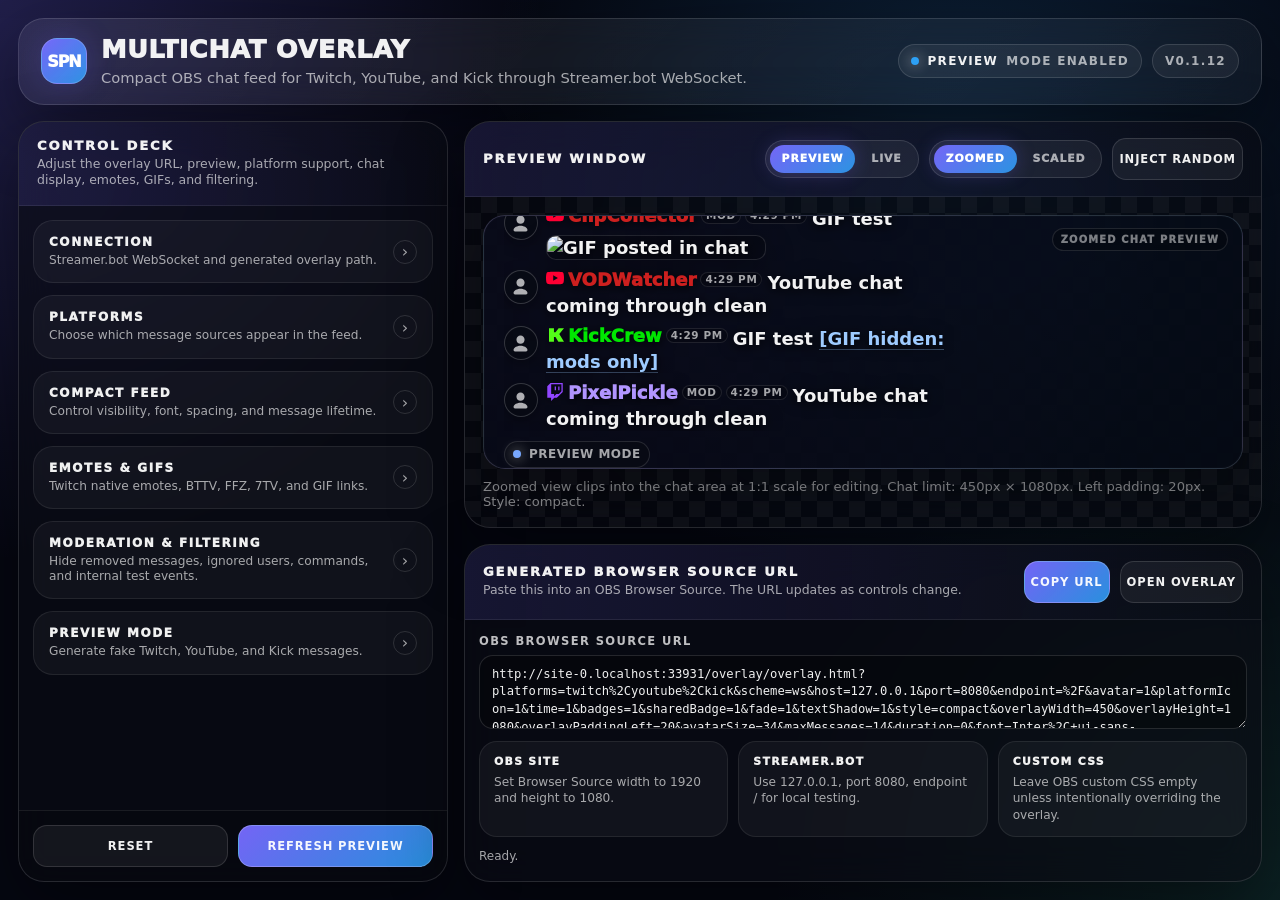
<file: index.html>
<!DOCTYPE html>
<html lang="en">
<head>
  <meta charset="UTF-8" />
  <meta name="viewport" content="width=device-width, initial-scale=1.0" />
  <title>SlickPickleNick Multichat Overlay Controls</title>
  <style>
:root {
  --bg: #050711;
  --panel-bg: rgba(10, 12, 20, 0.62);
  --panel-open-bg: rgba(10, 12, 20, 0.78);
  --card-bg: rgba(255, 255, 255, 0.055);
  --card-hover: rgba(255, 255, 255, 0.075);
  --line: rgba(255, 255, 255, 0.13);
  --line-soft: rgba(255, 255, 255, 0.08);
  --accent: rgba(120, 105, 255, 0.95);
  --accent-2: rgba(46, 166, 255, 0.95);
  --accent-soft: rgba(120, 105, 255, 0.18);
  --text: rgba(255, 255, 255, 0.94);
  --muted: rgba(255, 255, 255, 0.64);
  --faint: rgba(255, 255, 255, 0.42);
  --danger: #ff5d7a;
  --success: #45f2a2;
  --warning: #ffd36a;
  --shadow: 0 24px 70px rgba(0, 0, 0, 0.42);
  --radius-lg: 26px;
  --radius-md: 18px;
  --radius-pill: 999px;
}

* { box-sizing: border-box; }

html, body {
  width: 100%;
  min-height: 100%;
  margin: 0;
  color: var(--text);
  background:
    radial-gradient(circle at top left, rgba(120, 105, 255, 0.24), transparent 34rem),
    radial-gradient(circle at 75% 15%, rgba(46, 166, 255, 0.16), transparent 30rem),
    radial-gradient(circle at bottom right, rgba(68, 255, 184, 0.10), transparent 32rem),
    var(--bg);
  font-family: Inter, ui-sans-serif, system-ui, -apple-system, BlinkMacSystemFont, "Segoe UI", sans-serif;
}

button, input, select, textarea {
  font: inherit;
}

button:focus-visible,
input:focus-visible,
select:focus-visible,
textarea:focus-visible,
a:focus-visible {
  outline: 2px solid rgba(147, 133, 255, 0.95);
  outline-offset: 3px;
}

.shell {
  width: min(1540px, calc(100vw - 36px));
  height: calc(100vh - 36px);
  margin: 18px auto;
  display: grid;
  grid-template-rows: auto minmax(0, 1fr);
  gap: 16px;
}

.topbar {
  min-height: 82px;
  padding: 18px 22px;
  border: 1px solid var(--line);
  border-radius: var(--radius-lg);
  background: linear-gradient(135deg, rgba(255, 255, 255, 0.08), rgba(255, 255, 255, 0.035));
  box-shadow: var(--shadow);
  backdrop-filter: blur(18px);
  display: flex;
  align-items: center;
  justify-content: space-between;
  gap: 16px;
}

.brand {
  display: flex;
  align-items: center;
  gap: 14px;
  min-width: 0;
}

.mark {
  width: 46px;
  height: 46px;
  border-radius: 16px;
  border: 1px solid rgba(255, 255, 255, 0.18);
  background:
    linear-gradient(135deg, rgba(120, 105, 255, 0.96), rgba(46, 166, 255, 0.85)),
    rgba(255, 255, 255, 0.06);
  display: grid;
  place-items: center;
  color: white;
  font-weight: 950;
  letter-spacing: -0.07em;
  box-shadow: 0 0 30px rgba(120, 105, 255, 0.22);
  flex: 0 0 auto;
}

h1 {
  margin: 0;
  text-transform: uppercase;
  font-size: clamp(1.25rem, 2vw, 2.05rem);
  line-height: 0.96;
  letter-spacing: 0.02em;
  font-weight: 950;
}

.subtitle {
  margin-top: 7px;
  color: var(--muted);
  font-size: 0.92rem;
}

.top-actions {
  display: flex;
  align-items: center;
  flex-wrap: wrap;
  justify-content: flex-end;
  gap: 10px;
}

.pill {
  display: inline-flex;
  align-items: center;
  gap: 8px;
  min-height: 34px;
  padding: 7px 12px;
  border-radius: var(--radius-pill);
  border: 1px solid var(--line);
  background: rgba(255, 255, 255, 0.055);
  color: var(--muted);
  font-size: 0.75rem;
  text-transform: uppercase;
  letter-spacing: 0.11em;
  font-weight: 850;
  white-space: nowrap;
}

.pill strong { color: var(--text); }
.dot {
  width: 8px;
  height: 8px;
  border-radius: 50%;
  background: var(--faint);
  box-shadow: 0 0 14px currentColor;
}
.dot.preview { background: var(--accent-2); }
.dot.connecting { background: var(--warning); }
.dot.connected { background: var(--success); }
.dot.disconnected { background: var(--danger); }

.grid {
  min-height: 0;
  display: grid;
  grid-template-columns: minmax(380px, 430px) minmax(0, 1fr);
  gap: 16px;
}

.panel {
  border: 1px solid var(--line);
  border-radius: var(--radius-lg);
  background: var(--panel-bg);
  box-shadow: var(--shadow);
  backdrop-filter: blur(18px);
  overflow: hidden;
  min-height: 0;
}

.controls-panel {
  display: grid;
  grid-template-rows: auto minmax(0, 1fr) auto;
}

.panel-head {
  padding: 16px 18px;
  border-bottom: 1px solid var(--line-soft);
  background: linear-gradient(90deg, rgba(120, 105, 255, 0.14), transparent);
  display: flex;
  align-items: center;
  justify-content: space-between;
  gap: 12px;
}

.panel-title {
  margin: 0;
  text-transform: uppercase;
  font-size: 0.82rem;
  letter-spacing: 0.14em;
  font-weight: 950;
}

.panel-note {
  margin: 3px 0 0;
  color: var(--muted);
  font-size: 0.78rem;
  line-height: 1.35;
}

.control-stack {
  min-height: 0;
  overflow: auto;
  padding: 14px;
  scrollbar-color: rgba(255, 255, 255, 0.22) transparent;
}

details.control-group {
  border: 1px solid var(--line-soft);
  border-radius: 20px;
  background: rgba(255, 255, 255, 0.04);
  overflow: hidden;
  margin-bottom: 12px;
}

details.control-group[open] {
  background: var(--panel-open-bg);
  border-color: rgba(255, 255, 255, 0.16);
}

summary {
  cursor: pointer;
  list-style: none;
  padding: 14px 15px;
  display: flex;
  align-items: center;
  justify-content: space-between;
  gap: 12px;
  user-select: none;
}

summary::-webkit-details-marker { display: none; }

.summary-text strong {
  display: block;
  text-transform: uppercase;
  font-size: 0.75rem;
  letter-spacing: 0.13em;
  font-weight: 950;
}

.summary-text span {
  display: block;
  margin-top: 4px;
  color: var(--muted);
  font-size: 0.76rem;
  line-height: 1.25;
}

.chev {
  width: 24px;
  height: 24px;
  border-radius: 999px;
  border: 1px solid var(--line);
  display: grid;
  place-items: center;
  color: var(--muted);
  transition: transform 0.18s ease;
  flex: 0 0 auto;
}

details[open] .chev { transform: rotate(90deg); }

.group-body {
  padding: 0 15px 16px;
  display: grid;
  gap: 13px;
}

.field {
  display: grid;
  gap: 7px;
}

.field-row {
  display: grid;
  grid-template-columns: 1fr 1fr;
  gap: 10px;
}

label,
.field-label {
  color: rgba(255, 255, 255, 0.74);
  font-size: 0.72rem;
  text-transform: uppercase;
  letter-spacing: 0.12em;
  font-weight: 850;
}

input[type="text"],
input[type="number"],
input[type="password"],
select,
textarea {
  width: 100%;
  min-height: 42px;
  border: 1px solid var(--line);
  border-radius: 14px;
  background: rgba(0, 0, 0, 0.28);
  color: var(--text);
  padding: 10px 12px;
  outline: none;
}

textarea {
  min-height: 88px;
  resize: vertical;
  font-family: ui-monospace, SFMono-Regular, Menlo, Monaco, Consolas, monospace;
  font-size: 0.78rem;
  line-height: 1.45;
}

input::placeholder, textarea::placeholder { color: rgba(255, 255, 255, 0.32); }

.hint {
  color: var(--faint);
  font-size: 0.74rem;
  line-height: 1.35;
}

.toggle-grid {
  display: grid;
  grid-template-columns: repeat(2, minmax(0, 1fr));
  gap: 8px;
}

.toggle {
  min-height: 44px;
  display: flex;
  align-items: center;
  justify-content: space-between;
  gap: 10px;
  padding: 9px 10px;
  border: 1px solid var(--line-soft);
  border-radius: 15px;
  background: rgba(255, 255, 255, 0.045);
  color: var(--muted);
  cursor: pointer;
}

.toggle input {
  position: absolute;
  opacity: 0;
  pointer-events: none;
}

.toggle span:first-of-type {
  font-size: 0.76rem;
  font-weight: 800;
  line-height: 1.15;
}

.switch {
  position: relative;
  width: 38px;
  height: 22px;
  border-radius: 999px;
  background: rgba(255, 255, 255, 0.14);
  border: 1px solid rgba(255, 255, 255, 0.12);
  flex: 0 0 auto;
  transition: 0.18s ease;
}

.switch::after {
  content: "";
  position: absolute;
  top: 3px;
  left: 3px;
  width: 14px;
  height: 14px;
  border-radius: 50%;
  background: rgba(255, 255, 255, 0.72);
  transition: 0.18s ease;
}

.toggle input:checked + .switch {
  background: linear-gradient(135deg, var(--accent), var(--accent-2));
  box-shadow: 0 0 22px rgba(120, 105, 255, 0.25);
}

.toggle input:checked + .switch::after {
  left: 19px;
  background: white;
}


.toggle span:first-of-type {
  flex: 1 1 auto;
  min-width: 0;
}

.moderation-grid {
  grid-template-columns: 1fr;
}

.platform-list {
  display: grid;
  gap: 10px;
}

.platform-row {
  min-height: 52px;
  display: grid;
  grid-template-columns: 28px minmax(0, 1fr) auto;
  align-items: center;
  gap: 11px;
  padding: 10px 12px;
  border: 1px solid var(--line-soft);
  border-radius: 16px;
  background: rgba(255, 255, 255, 0.045);
  color: var(--muted);
  cursor: pointer;
}

.platform-row input {
  position: absolute;
  opacity: 0;
  pointer-events: none;
}

.platform-row .platform-mark {
  width: 24px;
  height: 24px;
  display: inline-flex;
  align-items: center;
  justify-content: center;
}

.platform-row .platform-mark svg {
  width: 100%;
  height: 100%;
  display: block;
}

.platform-row .platform-name {
  color: rgba(255, 255, 255, 0.82);
  font-size: 0.78rem;
  font-weight: 900;
  letter-spacing: 0.08em;
  text-transform: uppercase;
}

.platform-row input:checked + .switch {
  background: linear-gradient(135deg, var(--accent), var(--accent-2));
  box-shadow: 0 0 22px rgba(120, 105, 255, 0.25);
}

.platform-row input:checked + .switch::after {
  left: 19px;
  background: white;
}

.footer-controls {
  padding: 14px;
  border-top: 1px solid var(--line-soft);
  display: grid;
  grid-template-columns: 1fr 1fr;
  gap: 10px;
  background: rgba(0, 0, 0, 0.14);
}

.btn {
  min-height: 42px;
  border: 1px solid var(--line);
  border-radius: 14px;
  background: rgba(255, 255, 255, 0.06);
  color: var(--text);
  font-weight: 900;
  letter-spacing: 0.08em;
  text-transform: uppercase;
  font-size: 0.72rem;
  cursor: pointer;
  transition: transform 0.14s ease, background 0.14s ease, border-color 0.14s ease;
}

.btn:hover {
  transform: translateY(-1px);
  background: var(--card-hover);
  border-color: rgba(255, 255, 255, 0.2);
}

.btn.primary {
  background: linear-gradient(135deg, rgba(120, 105, 255, 0.96), rgba(46, 166, 255, 0.86));
  border-color: rgba(255, 255, 255, 0.22);
}

.main-panel {
  min-height: 0;
  display: grid;
  grid-template-rows: minmax(0, 1fr) auto;
  gap: 16px;
  overflow: visible;
  background: transparent;
  border: 0;
  box-shadow: none;
  backdrop-filter: none;
}

.preview-panel {
  min-height: 0;
  display: grid;
  grid-template-rows: auto minmax(0, 1fr);
  overflow: hidden;
}

.preview-actions {
  display: flex;
  align-items: center;
  gap: 10px;
  flex-wrap: wrap;
}

.mode-toggle {
  display: inline-flex;
  align-items: center;
  padding: 4px;
  border: 1px solid var(--line);
  border-radius: 999px;
  background: rgba(255, 255, 255, 0.06);
  gap: 4px;
}

.mode-btn {
  min-height: 28px;
  border: 0;
  border-radius: 999px;
  padding: 6px 12px;
  background: transparent;
  color: var(--muted);
  font-size: 0.68rem;
  font-weight: 950;
  text-transform: uppercase;
  letter-spacing: 0.08em;
  cursor: pointer;
}

.mode-btn.active {
  color: #fff;
  background: linear-gradient(135deg, rgba(120, 105, 255, 0.96), rgba(46, 166, 255, 0.86));
  box-shadow: 0 0 20px rgba(120, 105, 255, 0.26);
}

.preview-frame-wrap {
  min-height: 0;
  padding: 18px;
  display: grid;
  grid-template-rows: minmax(0, 1fr) auto;
  align-items: stretch;
  justify-items: start;
  gap: 10px;
  overflow: hidden;
  background:
    linear-gradient(45deg, rgba(255,255,255,0.035) 25%, transparent 25%, transparent 75%, rgba(255,255,255,0.035) 75%),
    linear-gradient(45deg, rgba(255,255,255,0.035) 25%, transparent 25%, transparent 75%, rgba(255,255,255,0.035) 75%),
    rgba(0, 0, 0, 0.16);
  background-position: 0 0, 16px 16px, 0 0;
  background-size: 32px 32px, 32px 32px, auto;
}

.preview-size-note {
  width: 100%;
  color: rgba(255, 255, 255, 0.52);
  font-size: 0.82rem;
}

.preview-stage {
  --preview-scale: 1;
  position: relative;
  width: min(100%, 560px);
  height: 100%;
  min-height: 420px;
  max-width: 100%;
  overflow: hidden;
  border: 1px solid var(--line);
  border-radius: 22px;
  background:
    radial-gradient(circle at 18% 16%, rgba(120, 105, 255, 0.17), transparent 34rem),
    radial-gradient(circle at 80% 12%, rgba(46, 166, 255, 0.13), transparent 28rem),
    rgba(5, 7, 17, 0.76);
  box-shadow:
    inset 0 0 0 1px rgba(255, 255, 255, 0.04),
    0 18px 48px rgba(0, 0, 0, 0.28);
}

.preview-stage.scaled {
  justify-self: center;
  align-self: center;
  min-height: 0;
  aspect-ratio: 16 / 9;
}

.preview-stage.zoomed {
  justify-self: stretch;
  align-self: stretch;
  width: 100%;
  height: 100%;
  min-height: 0;
}

.preview-stage::before {
  content: "ZOOMED CHAT PREVIEW";
  position: absolute;
  top: 12px;
  right: 14px;
  z-index: 2;
  padding: 5px 8px;
  border-radius: 999px;
  border: 1px solid rgba(255, 255, 255, 0.11);
  background: rgba(0, 0, 0, 0.22);
  color: rgba(255, 255, 255, 0.48);
  font-size: 0.62rem;
  font-weight: 950;
  letter-spacing: 0.12em;
}

.preview-stage.scaled::before { content: "1920 × 1080 PREVIEW"; }

#previewFrame {
  position: absolute;
  left: 0;
  top: 0;
  width: 1920px;
  height: 1080px;
  border: 0;
  background: transparent;
  display: block;
  transform: scale(var(--preview-scale));
  transform-origin: top left;
  pointer-events: none;
}

.preview-stage.zoomed #previewFrame {
  top: auto;
  bottom: 0;
  transform-origin: bottom left;
}

.url-panel {
  display: grid;
  grid-template-rows: auto auto;
  overflow: hidden;
}

.url-body {
  padding: 14px;
  display: grid;
  gap: 12px;
}

.url-textarea {
  min-height: 74px;
  max-height: 110px;
  resize: vertical;
  font-size: 0.76rem;
}

.info-grid {
  display: grid;
  grid-template-columns: repeat(3, minmax(0, 1fr));
  gap: 10px;
}

.info-card {
  min-height: 78px;
  padding: 13px 14px;
  border: 1px solid var(--line-soft);
  border-radius: 18px;
  background: rgba(255, 255, 255, 0.045);
}

.info-card strong {
  display: block;
  margin-bottom: 6px;
  text-transform: uppercase;
  letter-spacing: 0.12em;
  font-size: 0.68rem;
  font-weight: 950;
}

.info-card span {
  display: block;
  color: var(--muted);
  font-size: 0.76rem;
  line-height: 1.35;
}

.copy-status {
  color: var(--muted);
  font-size: 0.75rem;
  min-height: 18px;
}

.mini-kbd {
  padding: 2px 6px;
  border-radius: 8px;
  border: 1px solid var(--line-soft);
  background: rgba(255, 255, 255, 0.05);
  color: var(--text);
  font-size: 0.68rem;
  font-weight: 850;
}

@media (max-width: 1040px) {
  .shell { height: auto; min-height: calc(100vh - 36px); }
  .grid { grid-template-columns: 1fr; }
  .controls-panel { min-height: 650px; }
  .preview-panel { min-height: 620px; }
  .url-row { grid-template-columns: 1fr; }
}

@media (max-width: 640px) {
  .shell { width: min(100vw - 20px, 1540px); margin: 10px auto; }
  .topbar { align-items: flex-start; flex-direction: column; }
  .top-actions { justify-content: flex-start; }
  .field-row, .toggle-grid, .footer-controls { grid-template-columns: 1fr; }
}

  </style>
</head>
<body>
  <main class="shell">
    <header class="topbar">
      <div class="brand">
        <div class="mark" aria-hidden="true">SPN</div>
        <div>
          <h1>Multichat Overlay</h1>
          <div class="subtitle">Compact OBS chat feed for Twitch, YouTube, and Kick through Streamer.bot WebSocket.</div>
        </div>
      </div>
      <div class="top-actions">
        <span class="pill" id="connectionPill"><span class="dot preview" id="connectionDot"></span><strong id="connectionLabel">Preview</strong><span id="connectionText">mode enabled</span></span>
        <span class="pill">v0.1.12</span>
      </div>
    </header>

    <section class="grid">
      <aside class="panel controls-panel" aria-label="Overlay controls">
        <div class="panel-head">
          <div>
            <h2 class="panel-title">Control Deck</h2>
            <p class="panel-note">Adjust the overlay URL, preview, platform support, chat display, emotes, GIFs, and filtering.</p>
          </div>
        </div>

        <div class="control-stack">
          <details class="control-group">
            <summary>
              <span class="summary-text"><strong>Connection</strong><span>Streamer.bot WebSocket and generated overlay path.</span></span>
              <span class="chev">›</span>
            </summary>
            <div class="group-body">
              <div class="field">
                <label for="baseUrl">Overlay base URL</label>
                <input id="baseUrl" data-setting="baseUrl" type="text" />
                <div class="hint">For GitHub Pages, use the published <span class="mini-kbd">overlay/overlay.html</span> URL. This defaults to the local sibling file.</div>
              </div>

              <div class="field-row">
                <div class="field">
                  <label for="scheme">Scheme</label>
                  <select id="scheme" data-setting="scheme">
                    <option value="ws">ws</option>
                    <option value="wss">wss</option>
                  </select>
                </div>
                <div class="field">
                  <label for="host">Host</label>
                  <input id="host" data-setting="host" type="text" placeholder="127.0.0.1" />
                </div>
              </div>

              <div class="field-row">
                <div class="field">
                  <label for="port">Port</label>
                  <input id="port" data-setting="port" type="number" min="1" max="65535" step="1" />
                </div>
                <div class="field">
                  <label for="endpoint">Endpoint</label>
                  <input id="endpoint" data-setting="endpoint" type="text" placeholder="/" />
                </div>
              </div>

              <div class="field">
                <label for="password">WebSocket password</label>
                <input id="password" data-setting="password" type="password" autocomplete="off" placeholder="Optional" />
                <div class="hint">Only needed when Streamer.bot WebSocket authentication is enabled. It will be included in the generated OBS URL.</div>
              </div>
            </div>
          </details>

          <details class="control-group">
            <summary>
              <span class="summary-text"><strong>Platforms</strong><span>Choose which message sources appear in the feed.</span></span>
              <span class="chev">›</span>
            </summary>
            <div class="group-body">
              <div class="platform-list">
                <label class="platform-row twitch-row">
                  <span class="platform-mark" aria-hidden="true"><svg viewBox="0 0 24 24" focusable="false"><path fill="#9146FF" d="M11.6 4.7h1.7v5.1h-1.7Zm4.7 0H18v5.1h-1.7ZM6 0 1.7 4.3v15.4h5.1V24l4.3-4.3h3.4L22.3 12V0Zm14.6 11.1-3.4 3.4h-3.4l-3 3v-3H6.9V1.7h13.7Z"/></svg></span>
                  <span class="platform-name">Twitch</span>
                  <input data-setting="platformTwitch" type="checkbox" />
                  <span class="switch"></span>
                </label>
                <label class="platform-row youtube-row">
                  <span class="platform-mark" aria-hidden="true"><svg viewBox="0 0 24 24" focusable="false"><path fill="#FF0033" d="M23.5 6.2a3 3 0 0 0-2.1-2.1C19.5 3.6 12 3.6 12 3.6s-7.5 0-9.4.5A3 3 0 0 0 .5 6.2 31 31 0 0 0 0 12a31 31 0 0 0 .5 5.8 3 3 0 0 0 2.1 2.1c1.9.5 9.4.5 9.4.5s7.5 0 9.4-.5a3 3 0 0 0 2.1-2.1A31 31 0 0 0 24 12a31 31 0 0 0-.5-5.8ZM9.6 15.6V8.4L15.9 12l-6.3 3.6Z"/></svg></span>
                  <span class="platform-name">YouTube</span>
                  <input data-setting="platformYoutube" type="checkbox" />
                  <span class="switch"></span>
                </label>
                <label class="platform-row kick-row">
                  <span class="platform-mark" aria-hidden="true"><svg viewBox="0 0 24 24" focusable="false"><path fill="#53FC18" d="M4 3h6.6v5.2h2.1L16.8 3H24l-6.3 7.8L24 21h-7.5l-3.9-6.4h-2V21H4Z"/></svg></span>
                  <span class="platform-name">Kick</span>
                  <input data-setting="platformKick" type="checkbox" />
                  <span class="switch"></span>
                </label>
              </div>
            </div>
          </details>

          <details class="control-group">
            <summary>
              <span class="summary-text"><strong>Compact Feed</strong><span>Control visibility, font, spacing, and message lifetime.</span></span>
              <span class="chev">›</span>
            </summary>
            <div class="group-body">
              <div class="field">
                <label for="layoutStyle">Message style</label>
                <select id="layoutStyle" data-setting="layoutStyle">
                  <option value="compact">Standard Compact</option>
                  <option value="bubbles">Bubble Feed</option>
                  <option value="cards">Stacked Cards</option>
                </select>
                <div class="hint">Start with the current compact format, or switch to bubbles or stacked cards.</div>
              </div>

              <div class="field-row">
                <div class="field">
                  <label for="overlayWidth">Chat width</label>
                  <input id="overlayWidth" data-setting="overlayWidth" type="number" min="160" max="1920" step="1" />
                  <div class="hint">Default: 450px.</div>
                </div>
                <div class="field">
                  <label for="overlayHeight">Chat height</label>
                  <input id="overlayHeight" data-setting="overlayHeight" type="number" min="120" max="1080" step="1" />
                  <div class="hint">Default: 1080px.</div>
                </div>
              </div>

              <div class="field-row">
                <div class="field">
                  <label for="avatarSize">Profile image size</label>
                  <input id="avatarSize" data-setting="avatarSize" type="number" min="16" max="96" step="1" />
                </div>
                <div class="field">
                  <label for="overlayPaddingLeft">Left padding</label>
                  <input id="overlayPaddingLeft" data-setting="overlayPaddingLeft" type="number" min="0" max="400" step="1" />
                  <div class="hint">Distance from browser-source left edge.</div>
                </div>
              </div>

              <div class="field-row">
                <div class="field">
                  <label for="maxMessages">Max messages</label>
                  <input id="maxMessages" data-setting="maxMessages" type="number" min="1" max="80" step="1" />
                </div>
                <div class="field">
                  <label for="duration">Message duration</label>
                  <input id="duration" data-setting="duration" type="number" min="0" max="600" step="1" />
                  <div class="hint">0 = stay until pushed out.</div>
                </div>
              </div>

              <div class="field-row">
                <div class="field">
                  <label for="fontFamily">Font family</label>
                  <input id="fontFamily" data-setting="fontFamily" type="text" />
                </div>
                <div class="field">
                  <label for="fontSize">Font size</label>
                  <input id="fontSize" data-setting="fontSize" type="number" min="10" max="42" step="1" />
                </div>
              </div>

              <div class="field-row">
                <div class="field">
                  <label for="lineHeight">Line height</label>
                  <input id="lineHeight" data-setting="lineHeight" type="number" min="1" max="2" step="0.05" />
                </div>
                <div class="field">
                  <label for="gap">Message gap</label>
                  <input id="gap" data-setting="gap" type="number" min="0" max="20" step="1" />
                </div>
              </div>

              <div class="toggle-grid">
                <label class="toggle"><span>Profile image</span><input data-setting="showAvatar" type="checkbox" /><span class="switch"></span></label>
                <label class="toggle"><span>Platform icon</span><input data-setting="showPlatformIcon" type="checkbox" /><span class="switch"></span></label>
                <label class="toggle"><span>12-hour time</span><input data-setting="showTime" type="checkbox" /><span class="switch"></span></label>
                <label class="toggle"><span>User badges</span><input data-setting="showBadges" type="checkbox" /><span class="switch"></span></label>
                <label class="toggle"><span>Shared chat badge</span><input data-setting="showSharedBadge" type="checkbox" /><span class="switch"></span></label>
                <label class="toggle"><span>Fade animation</span><input data-setting="fadeAnimation" type="checkbox" /><span class="switch"></span></label>
                <label class="toggle"><span>Text shadows</span><input data-setting="textShadow" type="checkbox" /><span class="switch"></span></label>
              </div>
            </div>
          </details>

          <details class="control-group">
            <summary>
              <span class="summary-text"><strong>Emotes & GIFs</strong><span>Twitch native emotes, BTTV, FFZ, 7TV, and GIF links.</span></span>
              <span class="chev">›</span>
            </summary>
            <div class="group-body">
              <div class="toggle-grid">
                <label class="toggle"><span>Twitch native</span><input data-setting="emoteNative" type="checkbox" /><span class="switch"></span></label>
                <label class="toggle"><span>BTTV</span><input data-setting="emoteBTTV" type="checkbox" /><span class="switch"></span></label>
                <label class="toggle"><span>FFZ</span><input data-setting="emoteFFZ" type="checkbox" /><span class="switch"></span></label>
                <label class="toggle"><span>7TV</span><input data-setting="emote7TV" type="checkbox" /><span class="switch"></span></label>
                <label class="toggle"><span>GIF links</span><input data-setting="gifLinks" type="checkbox" /><span class="switch"></span></label>
                <label class="toggle"><span>GIFs mod-only</span><input data-setting="gifModOnly" type="checkbox" /><span class="switch"></span></label>
              </div>

              <div class="field-row">
                <div class="field">
                  <label for="bttvUserId">BTTV Twitch user ID</label>
                  <input id="bttvUserId" data-setting="bttvUserId" type="text" placeholder="Optional" />
                </div>
                <div class="field">
                  <label for="ffzRoom">FFZ room/channel</label>
                  <input id="ffzRoom" data-setting="ffzRoom" type="text" placeholder="Optional" />
                </div>
              </div>

              <div class="field-row">
                <div class="field">
                  <label for="seventvTwitchId">7TV Twitch user ID</label>
                  <input id="seventvTwitchId" data-setting="seventvTwitchId" type="text" placeholder="Optional" />
                </div>
                <div class="field">
                  <label for="gifMaxWidth">GIF max width</label>
                  <input id="gifMaxWidth" data-setting="gifMaxWidth" type="number" min="80" max="500" step="10" />
                </div>
              </div>

              <div class="field">
                <label for="customEmotes">Custom emote map</label>
                <textarea id="customEmotes" data-setting="customEmotes" spellcheck="false" placeholder='{"PickleHype":"https://example.com/emote.webp"}'></textarea>
                <div class="hint">Optional JSON map. This keeps future preset/sample emotes easy to add without changing the renderer.</div>
              </div>
            </div>
          </details>

          <details class="control-group">
            <summary>
              <span class="summary-text"><strong>Moderation & Filtering</strong><span>Hide removed messages, ignored users, commands, and internal test events.</span></span>
              <span class="chev">›</span>
            </summary>
            <div class="group-body">
              <div class="toggle-grid moderation-grid">
                <label class="toggle"><span>Hide deleted</span><input data-setting="hideDeleted" type="checkbox" /><span class="switch"></span></label>
                <label class="toggle"><span>Hide bans/timeouts</span><input data-setting="hideBans" type="checkbox" /><span class="switch"></span></label>
                <label class="toggle"><span>Ignore commands</span><input data-setting="ignoreCommands" type="checkbox" /><span class="switch"></span></label>
                <label class="toggle"><span>Ignore tests/internal</span><input data-setting="ignoreInternal" type="checkbox" /><span class="switch"></span></label>
              </div>

              <div class="field">
                <label for="ignoredUsers">Ignored users / bots</label>
                <input id="ignoredUsers" data-setting="ignoredUsers" type="text" />
                <div class="hint">Comma-separated. Common bot accounts are included by default and can be edited here.</div>
              </div>
            </div>
          </details>

          <details class="control-group">
            <summary>
              <span class="summary-text"><strong>Preview Mode</strong><span>Generate fake Twitch, YouTube, and Kick messages.</span></span>
              <span class="chev">›</span>
            </summary>
            <div class="group-body">
              <div class="field-row">
                <div class="field">
                  <label for="previewRate">Preview rate</label>
                  <input id="previewRate" data-setting="previewRate" type="number" min="400" max="10000" step="100" />
                  <div class="hint">Milliseconds between generated messages.</div>
                </div>
                <div class="field">
                  <label for="previewSeed">Preview seed label</label>
                  <select id="previewSeed" data-setting="previewSeed">
                    <option value="random-chatters">Random chatters</option>
                    <option value="specified-users">Specified users</option>
                  </select>
                  <div class="hint">Choose whether preview messages use the fake chatter pool or your specified user list.</div>
                </div>
              </div>

              <div class="toggle-grid">
                <label class="toggle"><span>Preview auto-scroll</span><input data-setting="previewAuto" type="checkbox" /><span class="switch"></span></label>
              </div>
            </div>
          </details>
        </div>

        <div class="footer-controls">
          <button class="btn" id="resetBtn" type="button">Reset</button>
          <button class="btn primary" id="refreshBtn" type="button">Refresh Preview</button>
        </div>
      </aside>

      <section class="main-panel">
        <div class="panel preview-panel">
          <div class="panel-head">
            <div>
              <h2 class="panel-title">Preview Window</h2>
            </div>
            <div class="preview-actions">
              <div class="mode-toggle" aria-label="Preview or live source switch">
                <button class="mode-btn active" id="previewModeBtn" type="button">Preview</button>
                <button class="mode-btn" id="liveModeBtn" type="button">Live</button>
              </div>
              <div class="mode-toggle" aria-label="Preview scale switch">
                <button class="mode-btn active" id="zoomedViewBtn" type="button">Zoomed</button>
                <button class="mode-btn" id="scaledViewBtn" type="button">Scaled</button>
              </div>
              <button class="btn" id="injectBtn" type="button">Inject Random</button>
            </div>
          </div>
          <div class="preview-frame-wrap">
            <div class="preview-stage" id="previewStage">
              <iframe id="previewFrame" title="Multichat overlay preview" allow="clipboard-read; clipboard-write"></iframe>
            </div>
            <div class="preview-size-note" id="previewSizeNote">Preview uses a scaled 1920×1080 canvas.</div>
          </div>
        </div>

        <div class="panel url-panel">
          <div class="panel-head">
            <div>
              <h2 class="panel-title">Generated Browser Source URL</h2>
              <p class="panel-note">Paste this into an OBS Browser Source. The URL updates as controls change.</p>
            </div>
            <div class="preview-actions">
              <button class="btn primary" id="copyBtn" type="button">Copy URL</button>
              <button class="btn" id="openBtn" type="button">Open Overlay</button>
            </div>
          </div>
          <div class="url-body">
            <div class="field">
              <label for="obsUrl">OBS Browser Source URL</label>
              <textarea class="url-textarea" id="obsUrl" readonly aria-label="Generated OBS overlay URL"></textarea>
            </div>
            <div class="info-grid">
              <div class="info-card"><strong>OBS Site</strong><span>Set Browser Source width to 1920 and height to 1080.</span></div>
              <div class="info-card"><strong>Streamer.bot</strong><span>Use 127.0.0.1, port 8080, endpoint / for local testing.</span></div>
              <div class="info-card"><strong>Custom CSS</strong><span>Leave OBS custom CSS empty unless intentionally overriding the overlay.</span></div>
            </div>
            <div class="copy-status" id="copyStatus">Ready.</div>
          </div>
        </div>
      </section>
    </section>
  </main>
  <script>
const STORAGE_KEY = 'spn-multichat-settings-v018';

const defaults = {
  baseUrl: new URL('overlay/overlay.html', window.location.href).href,
  scheme: 'ws',
  host: '127.0.0.1',
  port: '8080',
  endpoint: '/',
  password: '',
  platformTwitch: true,
  platformYoutube: true,
  platformKick: true,
  showAvatar: true,
  showPlatformIcon: true,
  showTime: true,
  showBadges: true,
  showSharedBadge: true,
  fadeAnimation: true,
  textShadow: true,
  layoutStyle: 'compact',
  overlayWidth: '450',
  overlayHeight: '1080',
  overlayPaddingLeft: '20',
  avatarSize: '34',
  maxMessages: '14',
  duration: '0',
  fontFamily: 'Inter, ui-sans-serif, system-ui, -apple-system, BlinkMacSystemFont, "Segoe UI", sans-serif',
  fontSize: '18',
  lineHeight: '1.28',
  gap: '6',
  emoteNative: true,
  emoteBTTV: true,
  emoteFFZ: true,
  emote7TV: true,
  gifLinks: true,
  gifModOnly: true,
  gifMaxWidth: '220',
  bttvUserId: '',
  ffzRoom: '',
  seventvTwitchId: '',
  customEmotes: '{\n  "PickleHype": "https://cdn.7tv.app/emote/60ae958e229664e8667aea38/2x.webp"\n}',
  hideDeleted: true,
  hideBans: true,
  ignoreCommands: false,
  ignoreInternal: true,
  ignoredUsers: 'nightbot, streamelements, streamlabs, moobot, fossabot, sery_bot',
  previewRate: '1800',
  previewSeed: 'random-chatters',
  previewAuto: true
};

const $ = (selector, root = document) => root.querySelector(selector);
const $$ = (selector, root = document) => Array.from(root.querySelectorAll(selector));

function normalizeLayoutStyle(value) {
  return ['compact', 'bubbles', 'cards'].includes(String(value || '').trim().toLowerCase()) ? String(value).trim().toLowerCase() : 'compact';
}

function loadSettings() {
  try {
    const saved = JSON.parse(localStorage.getItem(STORAGE_KEY) || '{}');
    const merged = { ...defaults, ...saved };
    merged.layoutStyle = normalizeLayoutStyle(merged.layoutStyle);
    return merged;
  } catch (error) {
    console.warn('Unable to load settings. Using defaults.', error);
    return { ...defaults };
  }
}

let settings = loadSettings();
let debounceTimer = null;
let previewMode = 'preview';
let previewView = 'zoomed';
let lastLiveStatus = { status: 'connecting', text: 'Connecting...' };

function applySettingsToForm() {
  $$('[data-setting]').forEach((input) => {
    const key = input.dataset.setting;
    if (!(key in settings)) return;
    if (input.type === 'checkbox') input.checked = Boolean(settings[key]);
    else input.value = settings[key];
  });
}

function readSettingsFromForm() {
  $$('[data-setting]').forEach((input) => {
    const key = input.dataset.setting;
    settings[key] = input.type === 'checkbox' ? input.checked : input.value;
  });
  settings.layoutStyle = normalizeLayoutStyle(settings.layoutStyle);
  localStorage.setItem(STORAGE_KEY, JSON.stringify(settings));
}

function addParam(params, key, value, defaultValue = undefined) {
  if (value === undefined || value === null) return;
  if (defaultValue !== undefined && String(value) === String(defaultValue)) return;
  if (typeof value === 'boolean') params.set(key, value ? '1' : '0');
  else if (String(value).trim() !== '') params.set(key, String(value).trim());
}

function enabledPlatforms() {
  const platforms = [];
  if (settings.platformTwitch) platforms.push('twitch');
  if (settings.platformYoutube) platforms.push('youtube');
  if (settings.platformKick) platforms.push('kick');
  return platforms.join(',') || 'none';
}

function setConnectionPill(mode, text) {
  const dot = $('#connectionDot');
  const label = $('#connectionLabel');
  const body = $('#connectionText');
  if (!dot || !label || !body) return;
  dot.className = `dot ${mode || 'preview'}`;
  if (mode === 'connected') {
    label.textContent = 'Connected';
    body.textContent = text && text !== 'Connected!' ? text : '';
  } else if (mode === 'connecting') {
    label.textContent = 'Connecting';
    body.textContent = text && text !== 'Connecting...' ? text : '';
  } else if (mode === 'disconnected') {
    label.textContent = 'Disconnected';
    body.textContent = text && text !== 'Disconnected' ? text : '';
  } else {
    label.textContent = 'Preview';
    body.textContent = 'mode enabled';
  }
}

function setLiveStatus(status, text) {
  lastLiveStatus = { status: status || 'connecting', text: text || '' };
  if (previewMode !== 'live') return;
  setConnectionPill(lastLiveStatus.status, lastLiveStatus.text);
}

function setPreviewMode(mode) {
  previewMode = mode === 'live' ? 'live' : 'preview';
  $('#previewModeBtn')?.classList.toggle('active', previewMode === 'preview');
  $('#liveModeBtn')?.classList.toggle('active', previewMode === 'live');
  $('#injectBtn').disabled = previewMode !== 'preview';
  if (previewMode === 'preview') setConnectionPill('preview', 'mode enabled');
  else setConnectionPill(lastLiveStatus.status || 'connecting', lastLiveStatus.text || 'Connecting...');
  updateUrls({ reloadPreview: true });
}

function setPreviewView(view) {
  previewView = view === 'scaled' ? 'scaled' : 'zoomed';
  $('#zoomedViewBtn')?.classList.toggle('active', previewView === 'zoomed');
  $('#scaledViewBtn')?.classList.toggle('active', previewView === 'scaled');
  resizePreviewStage();
  updatePreviewDimensions();
}

function buildUrl({ preview = false } = {}) {
  let base = settings.baseUrl || defaults.baseUrl;
  let url;
  try {
    url = new URL(base, window.location.href);
  } catch (error) {
    url = new URL(defaults.baseUrl, window.location.href);
  }

  const params = new URLSearchParams();
  addParam(params, 'platforms', enabledPlatforms());
  addParam(params, 'scheme', settings.scheme);
  addParam(params, 'host', settings.host);
  addParam(params, 'port', settings.port);
  addParam(params, 'endpoint', settings.endpoint);
  addParam(params, 'password', settings.password);
  addParam(params, 'avatar', settings.showAvatar);
  addParam(params, 'platformIcon', settings.showPlatformIcon);
  addParam(params, 'time', settings.showTime);
  addParam(params, 'badges', settings.showBadges);
  addParam(params, 'sharedBadge', settings.showSharedBadge);
  addParam(params, 'fade', settings.fadeAnimation);
  addParam(params, 'textShadow', settings.textShadow);
  addParam(params, 'style', normalizeLayoutStyle(settings.layoutStyle));
  addParam(params, 'overlayWidth', settings.overlayWidth);
  addParam(params, 'overlayHeight', settings.overlayHeight);
  addParam(params, 'overlayPaddingLeft', settings.overlayPaddingLeft);
  addParam(params, 'avatarSize', settings.avatarSize);
  addParam(params, 'maxMessages', settings.maxMessages);
  addParam(params, 'duration', settings.duration);
  addParam(params, 'font', settings.fontFamily);
  addParam(params, 'fontSize', settings.fontSize);
  addParam(params, 'lineHeight', settings.lineHeight);
  addParam(params, 'gap', settings.gap);
  addParam(params, 'nativeEmotes', settings.emoteNative);
  addParam(params, 'bttv', settings.emoteBTTV);
  addParam(params, 'ffz', settings.emoteFFZ);
  addParam(params, 'seventv', settings.emote7TV);
  addParam(params, 'gifs', settings.gifLinks);
  addParam(params, 'gifModOnly', settings.gifModOnly);
  addParam(params, 'gifMaxWidth', settings.gifMaxWidth);
  addParam(params, 'bttvUserId', settings.bttvUserId);
  addParam(params, 'ffzRoom', settings.ffzRoom);
  addParam(params, 'seventvTwitchId', settings.seventvTwitchId);
  addParam(params, 'customEmotes', settings.customEmotes);
  addParam(params, 'hideDeleted', settings.hideDeleted);
  addParam(params, 'hideBans', settings.hideBans);
  addParam(params, 'ignoreCommands', settings.ignoreCommands);
  addParam(params, 'ignoreInternal', settings.ignoreInternal);
  addParam(params, 'ignoredUsers', settings.ignoredUsers);
  addParam(params, 'previewRate', settings.previewRate);
  addParam(params, 'previewSeed', settings.previewSeed);
  addParam(params, 'previewAuto', settings.previewAuto);
  if (preview) params.set('preview', '1');

  url.search = params.toString();
  return url.href;
}

function updateUrls({ reloadPreview = false } = {}) {
  const obsUrl = buildUrl({ preview: false });
  const previewUrl = buildUrl({ preview: previewMode === 'preview' });
  $('#obsUrl').value = obsUrl;

  const frame = $('#previewFrame');
  if (reloadPreview || frame.src !== previewUrl) {
    if (previewMode === 'live') setLiveStatus('connecting', 'Connecting...');
    frame.src = previewUrl;
  }
}

function scheduleUpdate() {
  readSettingsFromForm();
  updatePreviewDimensions();
  resizePreviewStage();
  window.clearTimeout(debounceTimer);
  debounceTimer = window.setTimeout(() => updateUrls({ reloadPreview: true }), 220);
}

async function copyUrl() {
  const value = $('#obsUrl').value;
  try {
    await navigator.clipboard.writeText(value);
    $('#copyStatus').textContent = 'Copied OBS URL to clipboard.';
  } catch (error) {
    $('#obsUrl').select();
    document.execCommand('copy');
    $('#copyStatus').textContent = 'Selected/copied OBS URL. If clipboard failed, press Ctrl+C.';
  }
}

function openOverlay() {
  window.open($('#obsUrl').value, '_blank', 'noopener,noreferrer');
}

function refreshPreview() {
  updateUrls({ reloadPreview: true });
  $('#copyStatus').textContent = 'Preview refreshed.';
}

function injectRandom() {
  const frame = $('#previewFrame');
  frame.contentWindow?.postMessage({ type: 'SPN_MULTICHAT_PREVIEW_RANDOM' }, '*');
  $('#copyStatus').textContent = 'Random preview message injected.';
}


function resizePreviewStage() {
  const stage = $('#previewStage');
  const wrap = stage?.parentElement;
  const note = $('#previewSizeNote');
  if (!stage || !wrap) return;

  const wrapStyles = getComputedStyle(wrap);
  const padX = (parseFloat(wrapStyles.paddingLeft) || 0) + (parseFloat(wrapStyles.paddingRight) || 0);
  const padY = (parseFloat(wrapStyles.paddingTop) || 0) + (parseFloat(wrapStyles.paddingBottom) || 0);
  const rowGap = parseFloat(wrapStyles.rowGap || wrapStyles.gap) || 0;
  const noteHeight = note ? note.getBoundingClientRect().height : 0;
  const availableWidth = Math.max(1, wrap.clientWidth - padX);
  const availableHeight = Math.max(1, wrap.clientHeight - padY - noteHeight - rowGap);

  stage.classList.toggle('scaled', previewView === 'scaled');
  stage.classList.toggle('zoomed', previewView === 'zoomed');

  if (previewView === 'scaled') {
    const scale = Math.min(availableWidth / 1920, availableHeight / 1080);
    const width = Math.floor(1920 * scale);
    const height = Math.floor(1080 * scale);
    stage.style.width = `${Math.max(1, width)}px`;
    stage.style.height = `${Math.max(1, height)}px`;
    stage.style.setProperty('--preview-scale', String(scale));
    return;
  }

  stage.style.width = `${availableWidth}px`;
  stage.style.height = `${availableHeight}px`;
  stage.style.setProperty('--preview-scale', '1');
}

function updatePreviewDimensions() {
  const width = Number(settings.overlayWidth) || Number(defaults.overlayWidth);
  const height = Number(settings.overlayHeight) || Number(defaults.overlayHeight);
  const padding = Number(settings.overlayPaddingLeft) || 0;
  const style = normalizeLayoutStyle(settings.layoutStyle || defaults.layoutStyle);
  const note = $('#previewSizeNote');
  if (!note) return;
  if (previewView === 'scaled') {
    note.textContent = `Scaled view shows the full 1920×1080 OBS canvas. Chat limit: ${width}px × ${height}px. Left padding: ${padding}px. Style: ${style}.`;
  } else {
    note.textContent = `Zoomed view clips into the chat area at 1:1 scale for editing. Chat limit: ${width}px × ${height}px. Left padding: ${padding}px. Style: ${style}.`;
  }
}

function resetSettings() {
  settings = { ...defaults };
  localStorage.setItem(STORAGE_KEY, JSON.stringify(settings));
  applySettingsToForm();
  updatePreviewDimensions();
  updateUrls({ reloadPreview: true });
  resizePreviewStage();
  $('#copyStatus').textContent = 'Controls reset to defaults.';
}

applySettingsToForm();
setPreviewView('zoomed');
setConnectionPill('preview', 'mode enabled');
updateUrls({ reloadPreview: true });
resizePreviewStage();
updatePreviewDimensions();

$$('[data-setting]').forEach((input) => {
  input.addEventListener(input.type === 'checkbox' ? 'change' : 'input', scheduleUpdate);
});

$('#copyBtn').addEventListener('click', copyUrl);
$('#openBtn').addEventListener('click', openOverlay);
$('#refreshBtn').addEventListener('click', refreshPreview);
$('#injectBtn').addEventListener('click', injectRandom);
$('#previewModeBtn').addEventListener('click', () => setPreviewMode('preview'));
$('#liveModeBtn').addEventListener('click', () => setPreviewMode('live'));
$('#zoomedViewBtn').addEventListener('click', () => setPreviewView('zoomed'));
$('#scaledViewBtn').addEventListener('click', () => setPreviewView('scaled'));
$('#resetBtn').addEventListener('click', resetSettings);

window.addEventListener('message', (event) => {
  const data = event.data || {};
  if (data.type === 'SPN_MULTICHAT_STATUS') setLiveStatus(data.status, data.text);
});

window.addEventListener('resize', resizePreviewStage);

  </script>
</body>
</html>
</file>
